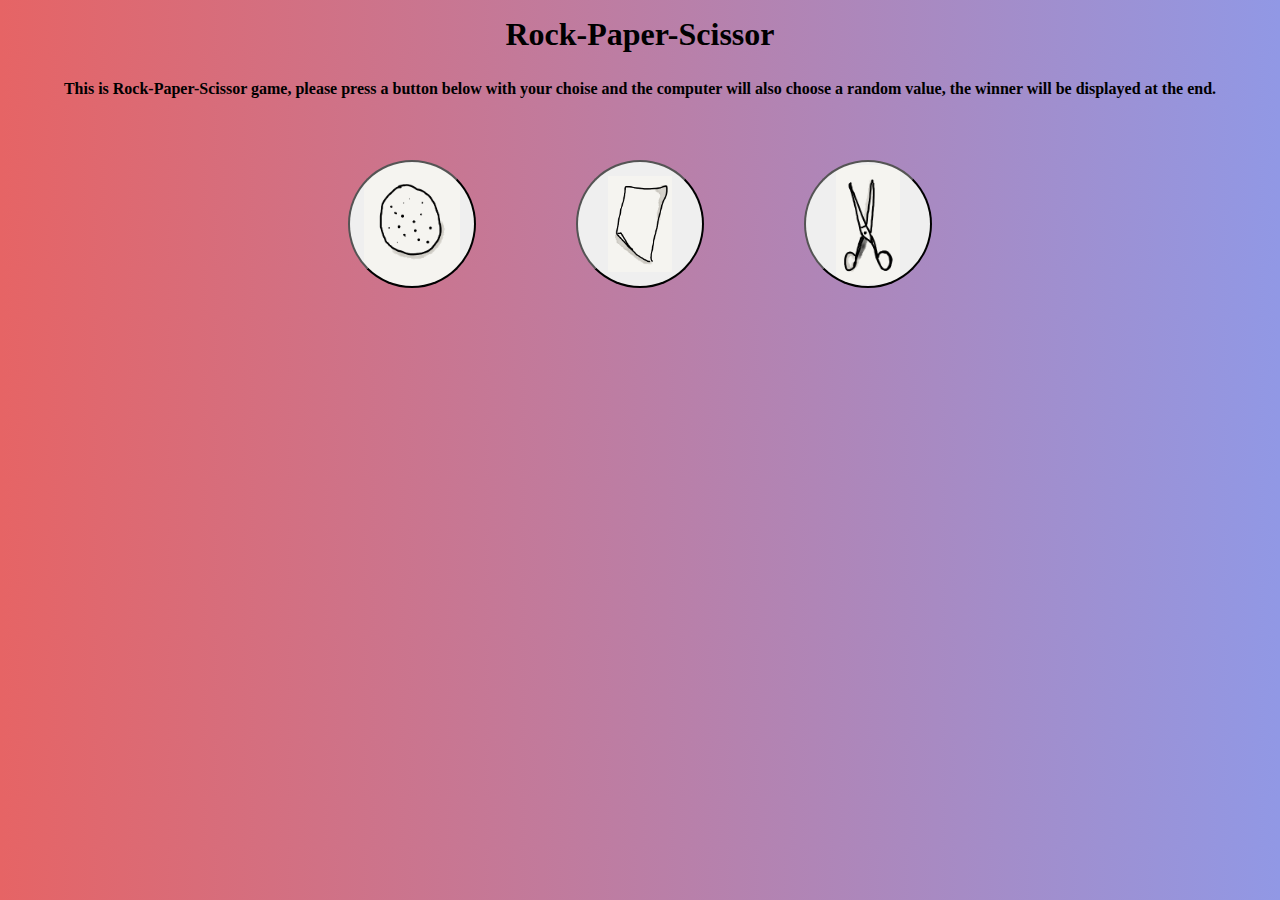
<file: my projects/Rock_Paper_Scissors/index.html>
<!DOCTYPE html>
<html lang="en">
<head>
    <meta charset="UTF-8">
    <meta name="viewport" content="width=device-width, initial-scale=1.0">
    <title>Document</title>
    <link rel="stylesheet" href="style.css">
</head>
<body>
<h1>Rock-Paper-Scissor</h1>

<h4>This is Rock-Paper-Scissor game, please press a button below with your choise and the computer will also choose a random value, the winner will be displayed at the end. </h4>

<div>
<button value="rock" id="rock" onclick=playRock()></button>
<button value="paper" id="paper" onclick=playPaper()></button>
<button value="scissors" id="scissor" onclick=playScissor()></button>
</div>

<p id="display-text"></p>



<script src="main.js"></script>
    
</body>
</html>
</file>
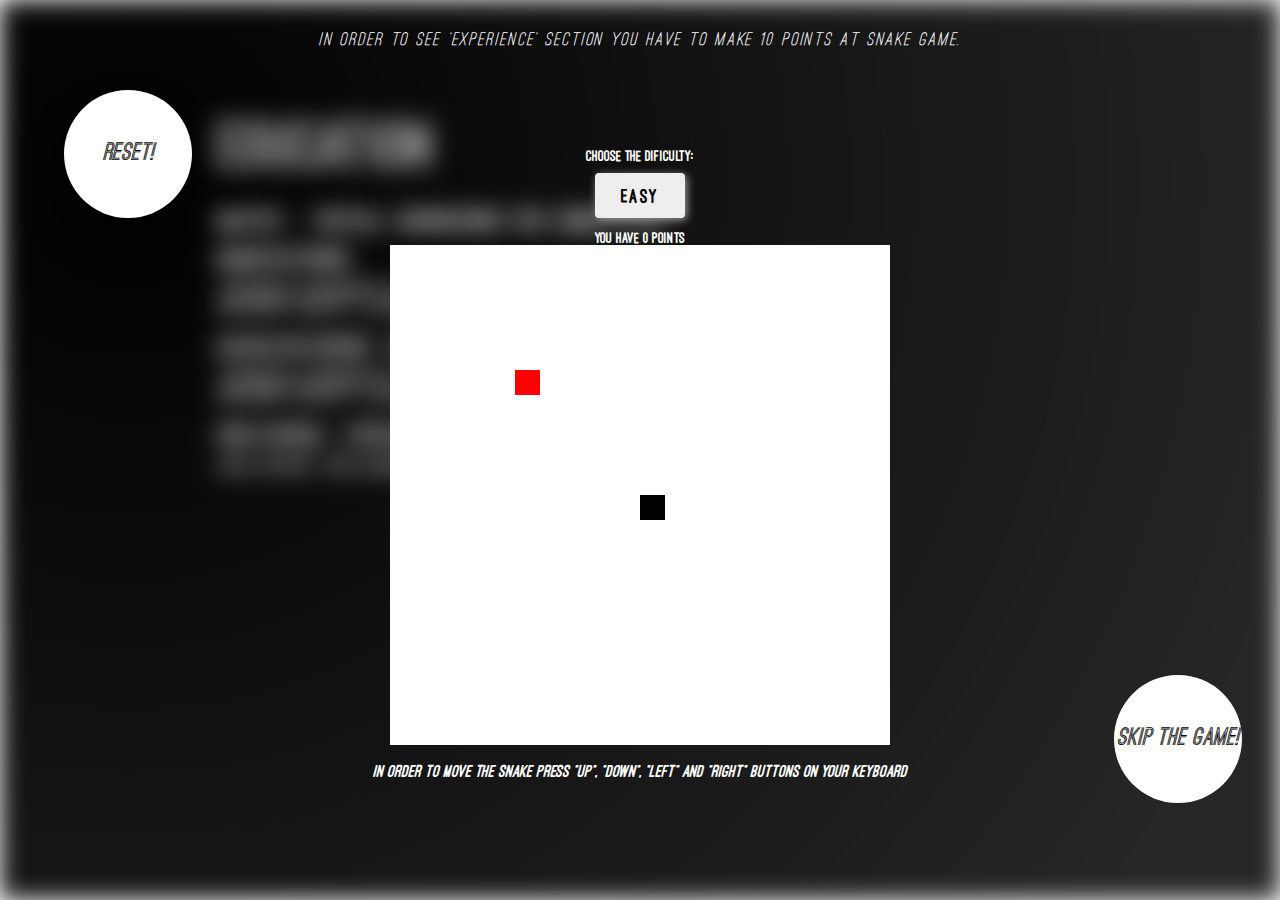
<file: education.html>
<!DOCTYPE html>
<html lang="en">

<head>
    <meta charset="UTF-8">
    <meta name="viewport" content="width=device-width, initial-scale=1.0">
    <title>Education</title>
    <link rel="stylesheet" href="experience-style.css">
    <link rel="stylesheet" href="https://use.fontawesome.com/releases/v5.6.3/css/all.css"
        integrity="sha384-UHRtZLI+pbxtHCWp1t77Bi1L4ZtiqrqD80Kn4Z8NTSRyMA2Fd33n5dQ8lWUE00s/" crossorigin="anonymous">
</head>
<!--  -->
<body>
    <main id="main-page">
        <section class="container">
            <!-- EXPERIENCE -->
            <div class="text-experience">
                <h2 id="experience-section">Education</h2>
                <article class="job-position">
                    <p class="about-me">Master - Virtual Engineering for Competitive Manufacturing</p>
                    <p class="job-status">Technical University of Cluj-Napoca- Machine Building Faculty | 2020 to 2022</p>
                    <!-- <p class="job-description">Led projects as a proficient Project Manager & Mechanical Design
                        Engineer, overseeing end-to-end processes with precision and technical expertise
                    </p> -->
                </article>
                <article class="job-position">
                    <p class="about-me">Bachelor Degree - Industrial Engineering</p>
                    <p class="job-status">Technical University of Cluj-Napoca- Machine Building Faculty | 2016 to 2020 </p>
                    <!-- <p class="job-description">As a Junior Team Leader in the Formula Student project, I provided
                        guidance to team members, managed tasks and contributed to vehicle design, fabrication and
                        competition preparations.
                    </p> -->
                </article>
                <article class="job-position">
                    <p class="about-me">High School - Specialization Economics</p>
                    <p class="job-status">High school "Ion-Creanga" | Targu Neamt | 2012 - 2016 </p>
                    <!-- <p class="job-description">As a mechanical designer for Formula Student project I lead component
                        development, CAD modeling and ensuring optimal performance in competition.
                    </p> -->
                </article>
            </div>
        </section>
    </main>
    <div class="ball">
        <button class="play-button" id="reset-button">Reset!
        </button>
    </div>
    <div class="ball-skip">
        <button class="play-button" id="skip-button2">Skip the game!
        </button>
    </div>
    <section id="game-section">
        <h1 id="description-text">In order to see 'Experience' section you have to make <span id="score-to-win"></span>
            points at snake game.</h1>
        <label class="dificulty-text" for="dificulty">
            Choose the dificulty:
        </label>
        <select name="the-dificulty" id="game-dificulty" onkeydown="return false;">
            <option value="easy">Easy</option>
            <option value="medium">Medium</option>
            <option value="hard">Hard</option>
            <option value="pro">Pro</option>
        </select>
        <p class="score-text">You have <span id="score">0</span> <span id="points-detail">points</span></p>
        <canvas id="board"></canvas>
        <div class="explain-text">
            <p>In order to move the snake press "Up", "Down", "Left" and "Right" buttons on your keyboard</p>
        </div>
    </section>













    <script src="experience.js"></script>

</body>
</file>
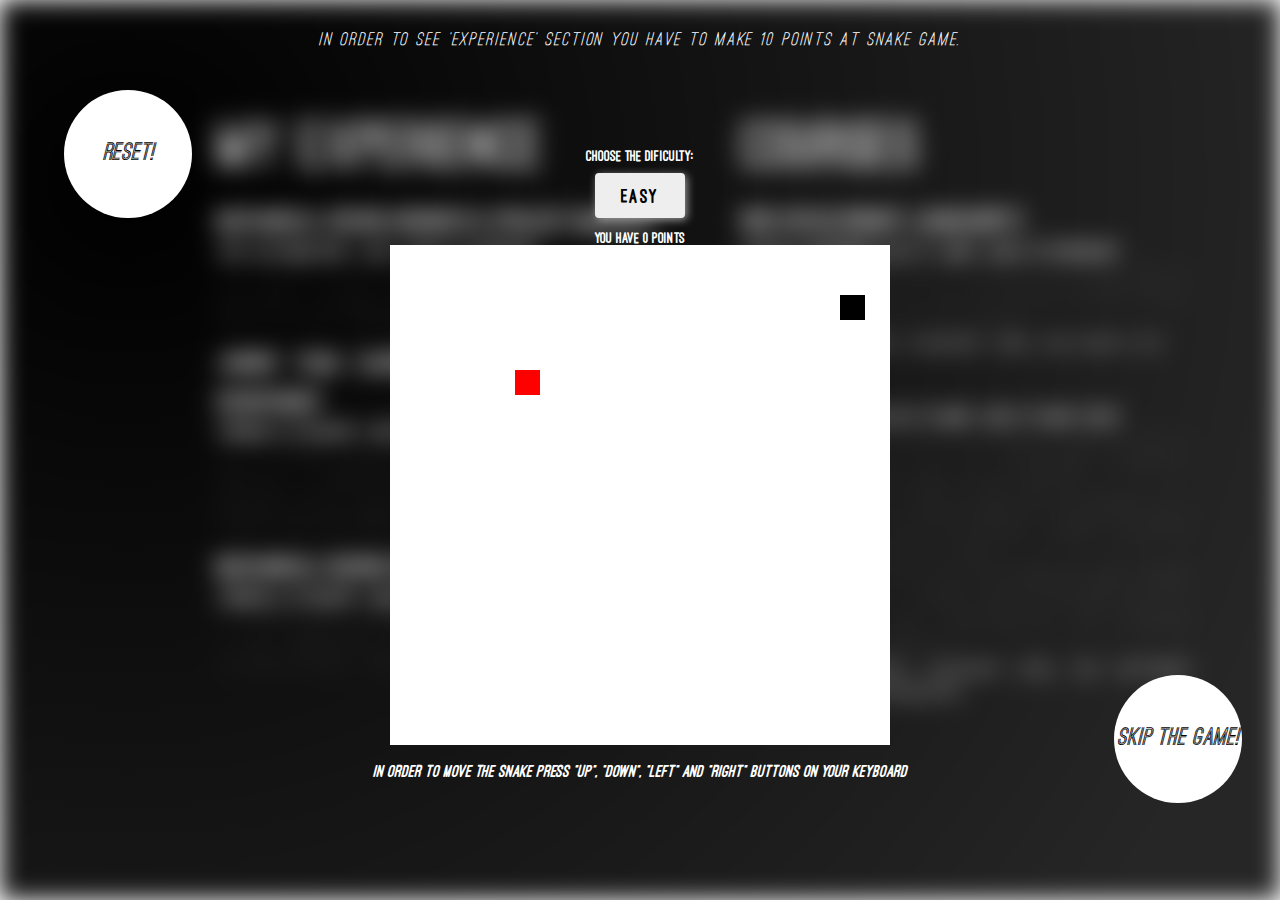
<file: experience.html>
<!DOCTYPE html>
<html lang="en">

<head>
    <meta charset="UTF-8">
    <meta name="viewport" content="width=device-width, initial-scale=1.0">
    <title>Experience</title>
    <link rel="stylesheet" href="experience-style.css">
    <link rel="stylesheet" href="https://use.fontawesome.com/releases/v5.6.3/css/all.css"
        integrity="sha384-UHRtZLI+pbxtHCWp1t77Bi1L4ZtiqrqD80Kn4Z8NTSRyMA2Fd33n5dQ8lWUE00s/" crossorigin="anonymous">
</head>

<body>
    <main id="main-page">
        <section class="container">
            <!-- EXPERIENCE -->
            <div class="text-experience">
                <h2 id="experience-section">My Experience</h2>
                <article class="job-position">
                    <p class="about-me">Mechanical Design Engineer & Project Manager</p>
                    <p class="job-status">PSC Automation. | Sep. 2020 to present</p>
                    <p class="job-description">Led projects as a proficient Project Manager & Mechanical Design
                        Engineer, overseeing end-to-end processes with precision and technical expertise
                    </p>
                </article>
                <article class="job-position">
                    <p class="about-me">Junior Team Leader- Body & Aerodynamics department</p>
                    <p class="job-status">Formula Student | Nov. 2022 to Feb 2023 </p>
                    <p class="job-description">As a Junior Team Leader in the Formula Student project, I provided
                        guidance to team members, managed tasks and contributed to vehicle design, fabrication and
                        competition preparations.
                    </p>
                </article>
                <article class="job-position">
                    <p class="about-me">Mechanical Design (CATIA)</p>
                    <p class="job-status">Formula Student | Mar. 2020 to Nov. 2022 </p>
                    <p class="job-description">As a mechanical designer for Formula Student project I lead component
                        development, CAD modeling and ensuring optimal performance in competition.
                    </p>
                </article>
            </div>
            <!-- COURSES -->
            <div class="text-courses">
                <h2 id="courses-section">Courses</h2>
                <article class="job-position">
                    <p class="about-me">Web Development (JavaScript)</p>
                    <p class="job-status">Scoala informala de IT | May. 2023 to present</p>
                    <p class="job-description">This course is dedicated to deepen the knowledge in web development field
                        and to prepare students for a junior job in frontend development.<br>
                        <span class="skills-gained">
                            Main skills gained: JavaScrip, HTML, CSS, React, Git.
                        </span>
                    </p>
                </article>
                <article class="job-position">
                    <p class="about-me">Intro in IT </p>
                    <p class="job-status">
                        Scoala informala de IT| Mar. 2023 to May 2023
                    </p>
                    <p class="job-description">
                        This course was designed to provide students with a solid foundation in IT usingthree essential technologies: JavaScript, HTML, and CSS.<br>
                        I gained a strong understanding of JavaScript as a programming language(functions, loops, objects, statements, DOM manipulation).<br>
                        Software Testing and Agile methodology were strong topics in which I learned how to ensure quality, collaboration, and adaptability in dynamic development environments. <br>
                        <span class="skills-gained">
                            Main skills gained: JavaScrip, HTML, CSS, Software Testing, Agile methodology.
                        </span>
                    </p>
                </article>
            </div>
        </section>
    </main>
    <div class="ball">
        <button class="play-button" id="reset-button">Reset!
        </button>
    </div>
    <div class="ball-skip">
        <button class="play-button" id="skip-button2">Skip the game!
        </button>
    </div>
    <section id="game-section">
        <h1 id="description-text">In order to see 'Experience' section you have to make <span id="score-to-win"></span>
            points at snake game.</h1>
        <label class="dificulty-text" for="dificulty">
            Choose the dificulty:
        </label>
        <select name="the-dificulty" id="game-dificulty" onkeydown="return false;">
            <option value="easy">Easy</option>
            <option value="medium">Medium</option>
            <option value="hard">Hard</option>
            <option value="pro">Pro</option>
        </select>
        <p class="score-text">You have <span id="score">0</span> <span id="points-detail">points</span></p>
        <canvas id="board"></canvas>
        <div class="explain-text">
            <p>In order to move the snake press "Up", "Down", "Left" and "Right" buttons on your keyboard</p>
        </div>
    </section>













    <script src="experience.js"></script>

</body>
</file>
<file: my projects/Rock_Paper_Scissors/style.css>
* {
    padding: 0;
    margin: 0;
    box-sizing: border-box;
}

body{
    display: flex;
    align-items: center;
    justify-content: center;
    background: linear-gradient(to right, #e66465, #9198e5);
}

div {
    position: absolute;
    flex-basis: 100%; 
    top: 10rem;
}

button{
    width: 8rem;
    height: 8rem;
    cursor: pointer;
    margin: 0 3rem;
    border-radius: 4rem;
}

button:hover {
    transform: scale(1.05);
    transition-duration: 0.4s;
}

#rock {
    background-image: url("rock.PNG");
    background-size: cover;
    background-size: 6rem;
    background-repeat: no-repeat;
    background-position: center;
}
#paper {
    background-image: url("paper.PNG");
    background-size: cover;
    background-size: 4rem;
    background-repeat: no-repeat;
    background-position: center;
}
#scissor {
    background-image: url("scissor.PNG");
    background-size: cover;
    background-size: 4rem;
    background-repeat: no-repeat;
    background-position: center;
}

#display-text {
    display: none;
    position: absolute;
    top: 20rem;
}

h4 {
    position: absolute;
    top: 5rem;
    text-align: center;

}
h1 {
    margin-top: 1rem;
}
</file>
<file: experience-style.css>
@import url('https://fonts.googleapis.com/css2?family=Raleway:wght@300&display=swap');
@import url('https://fonts.cdnfonts.com/css/ostrich-sans-2');

@font-face {
  font-family: OstrichSans;
  src: url(./fonts/OstrichSans-Bold.otf);
}
@font-face {
  font-family: OstrichSansHeavy;
  src: url(./fonts/OstrichSans-Heavy.otf);
}
@font-face {
  font-family: OstrichSansLight;
  src: url(./fonts/OstrichSans-Light.otf);
}

* {
  margin: 0;
  padding: 0;
  box-sizing: border-box;
  text-decoration: none;
}

/* body{
  height: 100vh;
} */

#main-page {
  position: absolute;
  top: 0;
  left: 0;
  background: radial-gradient(circle at 10% 20%, rgb(0, 0, 0) 0%, #262626 90%);
  filter: blur(12px);
  height: 100%;
  width: 100%;
  overflow: auto;
}

.container {
  background-size: cover;
  position: relative;
  top: 0;
  left: 0;

}


.ball {
  position: absolute;
  width: 8em;
  height: 8em;
  top: 10%;
  left: 5%;
  background-color: rgb(255, 255, 255);
  border-radius: 30em;
  display: flex;
  align-items: center;
  justify-content: center;
  z-index: 99;
}



.text-experience {
  position: absolute;
  display: flex;
  flex-direction: column;
  top: 7.5em;
  height: 40%;
  width: 35%;
  left: 17%;
}
.text-courses{
  position:absolute;
  display: flex;
  flex-direction: column;
  top: 7.5em;
  height: 40%;
  width: 35%;
  right: 7%;
}

h2 {
  
  z-index: 2;
  color: #ffffff;
  font-family: "OstrichSans";
  font-size: 4rem;
  margin-bottom: 4%;
}
#experience-section{
  position: relative;
  top: 0%;
}

.skills-gained {
  font-family: "OstrichSans";
  font-size: 80%;

}

@keyframes bounce {
  
  0%,
  20%,
  60%,
  100% {
      -webkit-transform: translateY(0);
      transform: translateY(0);
    }
  
    40% {
      -webkit-transform: translateY(-5px);
      transform: translateY(-5px);
    }
    
    80% {
      -webkit-transform: translateY(-2px);
      transform: translateY(-2px);
    }
  }
  
  .play-button:hover {
    animation: bounce 1s;
  }

  .play-button {
    background-color: transparent;
    cursor: pointer;
    color: #000000;
    border: 0;
    cursor: pointer;
    font-family: 'OstrichSans';
    font-style: oblique;
    font-weight: bolder;
    font-size: 1.5em;;
    transform-style: preserve-3d;
  }
  
  
  @-webkit-keyframes flash {
    
    0%,
    50%,
    100% {
      opacity: 1;
    }
  
    25%,
    75% {
      opacity: 0;
    }
  }
  
  @keyframes flash {
  
    0%,
    50%,
    100% {
      opacity: 1;
    }
    
    25%,
    75% {
      opacity: 0;
    }
  }
  
  .cv-photo:hover {
    opacity: 1;
    -webkit-animation: flash 1s;
    animation: flash 1s;
  }
  
  /* JOB SECTION */
  .about-me {
    z-index: 2;
    color: #ffffff;
    font-family: 'OstrichSansHeavy';
    letter-spacing: 0.04em;
    line-height: 150%;
    font-size: 1.6rem;
    text-align: justify;
  }
  .job-position{
    margin-bottom: 3%;
    position: relative;
  }

  .job-status {
    color: #ffffff;
    font-family:"OstrichSansHeavy";
    font-style: oblique;
    font-size: 1.2em;
    margin-top: 0.5%;
    letter-spacing:0.1em;
  }
  .job-description{
    color: #ffffff;
    text-align: justify;
    width: 100%;
    font-family:"OstrichSansLight";
    font-style: oblique;
    font-size: 1.2em;
    margin-top: 0.5%;
    letter-spacing:0.15em;
  }
  
  #game-section {
    position: absolute;
    display: flex;
    flex-direction: column;
    justify-content: center;
    align-items: center;
    width: 100%;
    height: 100%;
    top: 0;
    left: 0;
  }

  .ball-skip {
    position: absolute;
    width: 8em;
    height: 8em;
    top: 75%;
    left: 87%;
    background-color: rgb(255, 255, 255);
    border-radius: 30em;
    display: flex;
    align-items: center;
    justify-content: center;
    z-index: 99;
  }

  .explain-text {
    color: #ffffff;
    position: relative;
    top: 2%;
    font-family:'OstrichSansHeavy';
    font-size: large;
    font-style: oblique;
    font-weight: bold;
  }

  #description-text {
    position: absolute;
    top: 3%;
    color: #ffffff;
    font-family: 'OstrichSansLight';
    font-weight: bolder;
    font-style: oblique;
    letter-spacing: 0.15em;
    font-size: 1.2em;
  }

 .dificulty-text {
    color: #ffffff;
    font-family:'OstrichSansHeavy';
    font-size: 1em;
    font-weight: bold;
    margin: 10px;
 }

 #score {
    color: #ffffff;
    font-family:'OstrichSansHeavy';
    font-size: 1em;
    font-weight: bold;
 }
.score-text{
    color: #ffffff;
    font-family:'OstrichSansHeavy';
    font-size: 1em;
    font-weight: bold;
}

 .lose-the-game {
  color: #000000;
 }


 /* select button */
 select {
  width: 7%;
  height: 5%;
  padding: 4px;
  border-radius: 4px;
  box-shadow: 2px 2px 8px #999;
  background: #eee;
  border: none;
  outline: none;
  display: inline-block;
  -webkit-appearance: none;
  -moz-appearance: none;
  appearance: none;
  cursor: pointer;
  font-family: "OstrichSansHeavy";
  text-align: center;
  font-size: 1.3em;
  letter-spacing: 0.1em;
  margin-bottom: 1%;
}
</file>
